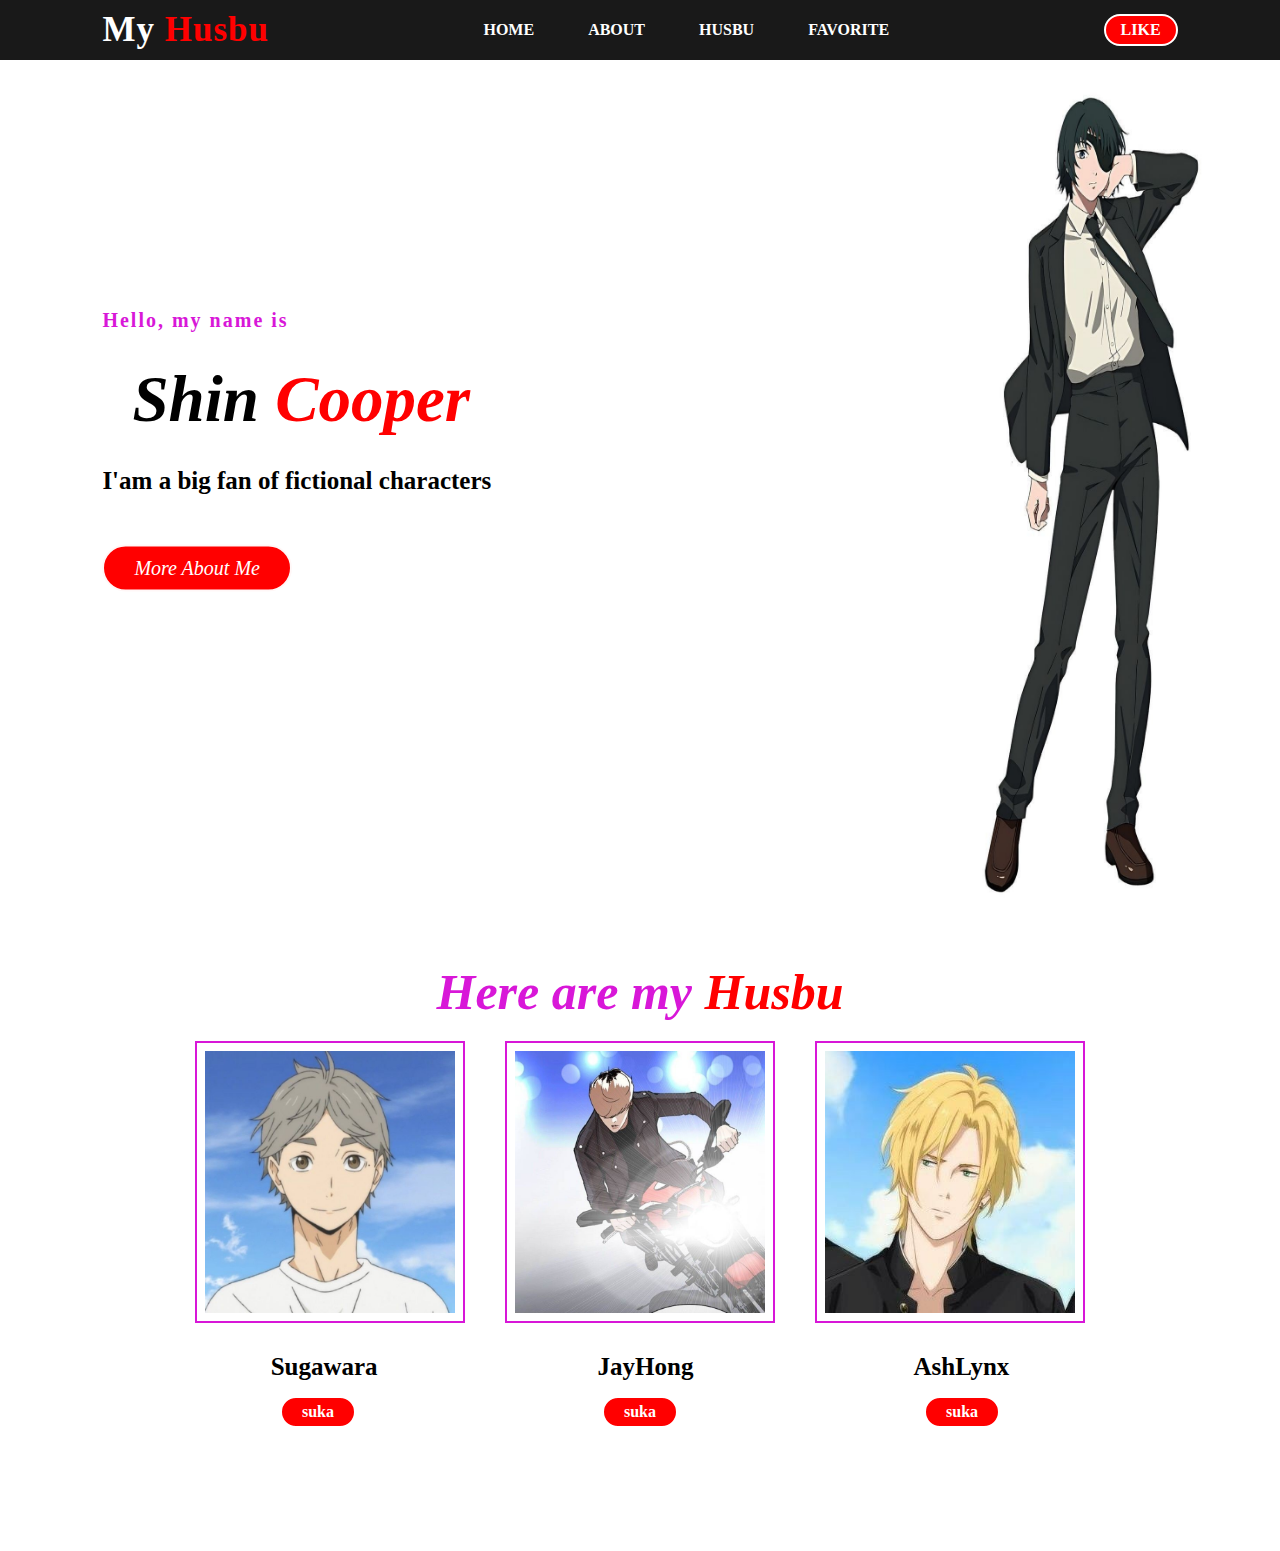
<file: index.html>
<!DOCTYPE html>
<html lang="en">
<head>
    <meta charset="UTF-8">
    <meta http-equiv="X-UA-Compatible" content="IE=edge">
    <meta name="viewport" content="width=device-width, initial-scale=1.0">
    <title>WEB HUSBU</title>
    <link rel="stylesheet" href="style.css" />
</head>
<body>
    <div class="home">
        <nav>
            <h2 class="logo">My<span> Husbu</span></h2>
            <ul>
                <li><a hreff="#">HOME</a></li>
                <li><a hreff="#">ABOUT</a></li>
                <li><a hreff="#">HUSBU</a></li>
                <li><a hreff="#">FAVORITE</a></li>
            </ul>
                <a hreff="#" class="btn">LIKE</a>
        </nav>
    </div>
    <div>
        <img src="aku.jpg" class="image" />
    </div>
    <div class="content">
        <h4>Hello, my name is</h4>
        <h1><i>Shin<span> Cooper</span></i></h1>
        <h3>I'am a big fan of fictional characters</h3>
        <a href="#"><i class="far fa-user"> More About Me</i></i>
    </div> 
</br>
    <div class="big-husbu">
        <h2 class="text-husbu"><i>Here are my <span>Husbu</span></i></h2>
    </div>
    <div class="gambar-husbu">
        <img src="suga.jpg" class="gambar"/>
        <img src="jay.jpg" class="gambar"/>
        <img src="ash.jpg" class="gambar"/>
        
    </div>
    <div class="nama-husbu">
        <h3 class="nama">Sugawara</h3>
        <h3 class="nama">JayHong </h3>
        <h3 class="nama">AshLynx </h3>
    </div>
    <div class="suka-husbu">
        <a href="#" class="suka">suka</a>
        <a href="#" class="suka">suka</a>
        <a href="#" class="suka">suka</a>
    </div>
    </body>
</html>
</file>
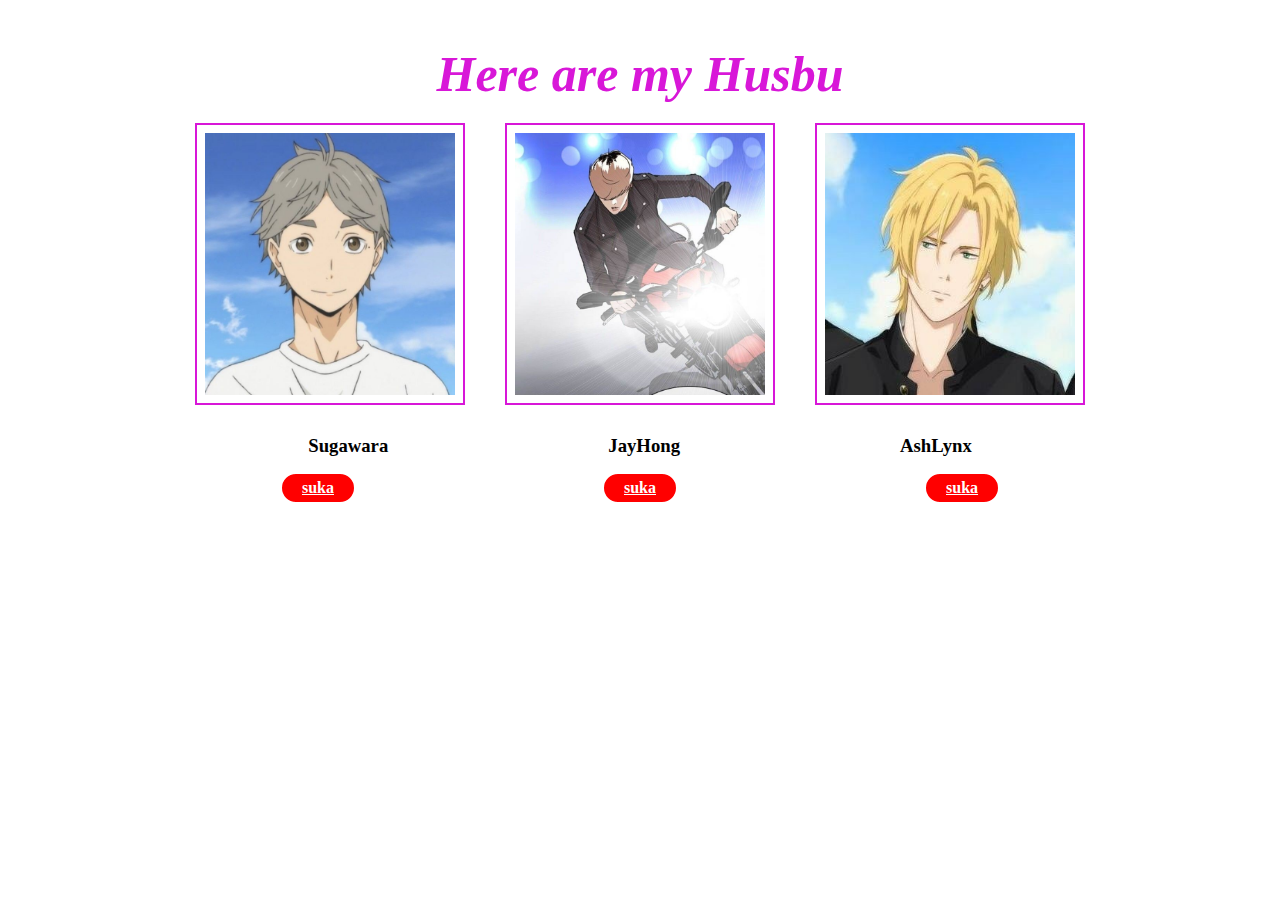
<file: kedua.html>
<!DOCTYPE html>
<html lang="en">
  <head>
    <meta charset="UTF-8" />
    <meta http-equiv="X-UA-Compatible" content="IE=edge" />
    <meta name="viewport" content="width=device-width, initial-scale=1.0" />
    <title>kedua</title>
    <link rel="stylesheet" href="kedua.css" />
  </head>
  <body>
    <div class="big-husbu">
      <h2 class="text-husbu">
        <i>Here are my <span>Husbu</span></i>
      </h2>
    </div>
    <div class="gambar-husbu">
      <img src="suga.jpg" class="gambar" />
      <img src="jay.jpg" class="gambar" />
      <img src="ash.jpg" class="gambar" />
    </div>
    <div class="nama-husbu">
      <h3 class="nama">Sugawara</h3>
      <h3 class="nama">JayHong</h3>
      <h3 class="nama">AshLynx</h3>
    </div>
    <div class="suka-husbu">
      <a href="#" class="suka">suka</a>
      <a href="#" class="suka">suka</a>
      <a href="#" class="suka">suka</a>
    </div>
  </body>
</html>
</file>
<file: style.css>
* {
  padding: 0;
  margin: 0;
  text-decoration: none;
}
.home {
  height: 100vh;
  width: 100%;
  background-color: white;
}
nav {
  display: flex;
  align-items: center;
  justify-content: space-between;
  padding-top: 10px;
  padding-bottom: 10px;
  padding-left: 8%;
  padding-right: 8%;
  background-color: #191919;
  border-bottom: 1 px solid red;
}
.logo {
  color: white;
  font-size: 35px;
  letter-spacing: 1px;
  cursor: pointer;
}
span {
  color: red;
}
nav ul li {
  list-style-type: none;
  display: inline-block;
  padding: 10px 25px;
}
nav ul li a {
  color: white;
  font-weight: bold;
  font-size: 16px;
  text-transform: capitalize;
}
nav ul li a:hover {
  color: red;
  transition: 0.5s;
}
.btn {
  background-color: red;
  color: white;
  border: 2px solid white;
  font-weight: bold;
  padding: 5px 15px;
  border-radius: 30px;
  transition: transform 0.5s;
}
.btn:hover {
  transform: scale(1.2);
  border: 2px solid red;
  background-color: transparent;
}
.image {
  width: 25%;
  height: 90%;
  position: absolute;
  bottom: 0;
  right: 30px;
  transform: rotateY(180deg);
}
.image img {
  height: 200%;
  width: 100%;
  position: absolute;
  bottom: 0;
  right: 23%;
  transform: translateX(20%);
}
.content {
  position: absolute;
  top: 50%;
  left: 8%;
  transform: translateY(-50%);
}
h4 {
  color: rgb(216, 23, 216);
  letter-spacing: 2px;
  font-size: 20px;
}
h1 {
  color: black;
  font-size: 65px;
  margin: 30px;
}
h3 {
  color: black;
  font-size: 25px;
  margin-bottom: 50px;
}
.content a {
  font-size: 20px;
  background-color: red;
  color: rgb(255, 255, 255);
  display: inline-block;
  padding: 10px 30px;
  border-radius: 30px;
  border: 2px solid rgb(255, 247, 247);
  transition: 0.5s;
}
.content a:hover {
  background: #000000;
  border: 2px solid rgb(245, 6, 6);
  transform: scale(1.1);
}
.big-husbu {
  font-size: 35px;
  display: flex;
  justify-content: center;
  align-items: center;
  margin-top: 45px;
}
.text-husbu {
  text-align: center;
  font-size: 50px;
  color: rgb(216, 23, 216);
}
.gambar-husbu {
  display: flex;
  justify-content: center;
}
.gambar {
  width: 250px;
  margin: 20px;
  border: 2px solid rgb(216, 23, 216);
  padding: 8px;
}
.nama-husbu {
  display: flex;
  justify-content: center;
}
.nama {
  margin: 110px;
  margin-top: 10px;
  margin-bottom: 10px;
}
.nama:hover {
  color: red;
  transition: 0.5s;
}
.suka-husbu {
  display: flex;
  justify-content: center;
  align-items: center;
}
.suka {
  margin: 123px;
  margin-top: 5px;
  text-align: center;
  background-color: red;
  color: white;
  border: 2px solid white;
  font-weight: bold;
  padding: 5px 20px;
  border-radius: 30px;
  transition: transform 0.5s;
}
.suka:hover {
  transform: scale(1.2);
  border: 2px solid red;
  background-color: transparent;
  background: #000000;
}
</file>
<file: kedua.css>
* {
  padding: 0;
  margin: 0;
}
.big-husbu {
  font-size: 35px;
  display: flex;
  justify-content: center;
  align-items: center;
  margin-top: 45px;
}
.text-husbu {
  text-align: center;
  font-size: 50px;
  color: rgb(216, 23, 216);
}
.gambar-husbu {
  display: flex;
  justify-content: center;
}
.gambar {
  width: 250px;
  margin: 20px;
  border: 2px solid rgb(216, 23, 216);
  padding: 8px;
}
.nama-husbu {
  display: flex;
  justify-content: center;
}
.nama {
  margin: 110px;
  margin-top: 10px;
  margin-bottom: 10px;
}
.nama:hover {
  color: red;
  transition: 0.5s;
}
.suka-husbu {
  display: flex;
  justify-content: center;
  align-items: center;
}
.suka {
  margin: 123px;
  margin-top: 5px;
  text-align: center;
  background-color: red;
  color: white;
  border: 2px solid white;
  font-weight: bold;
  padding: 5px 20px;
  border-radius: 30px;
  transition: transform 0.5s;
}
.suka:hover {
  transform: scale(1.2);
  border: 2px solid red;
  background-color: transparent;
  background: #000000;
}
</file>
